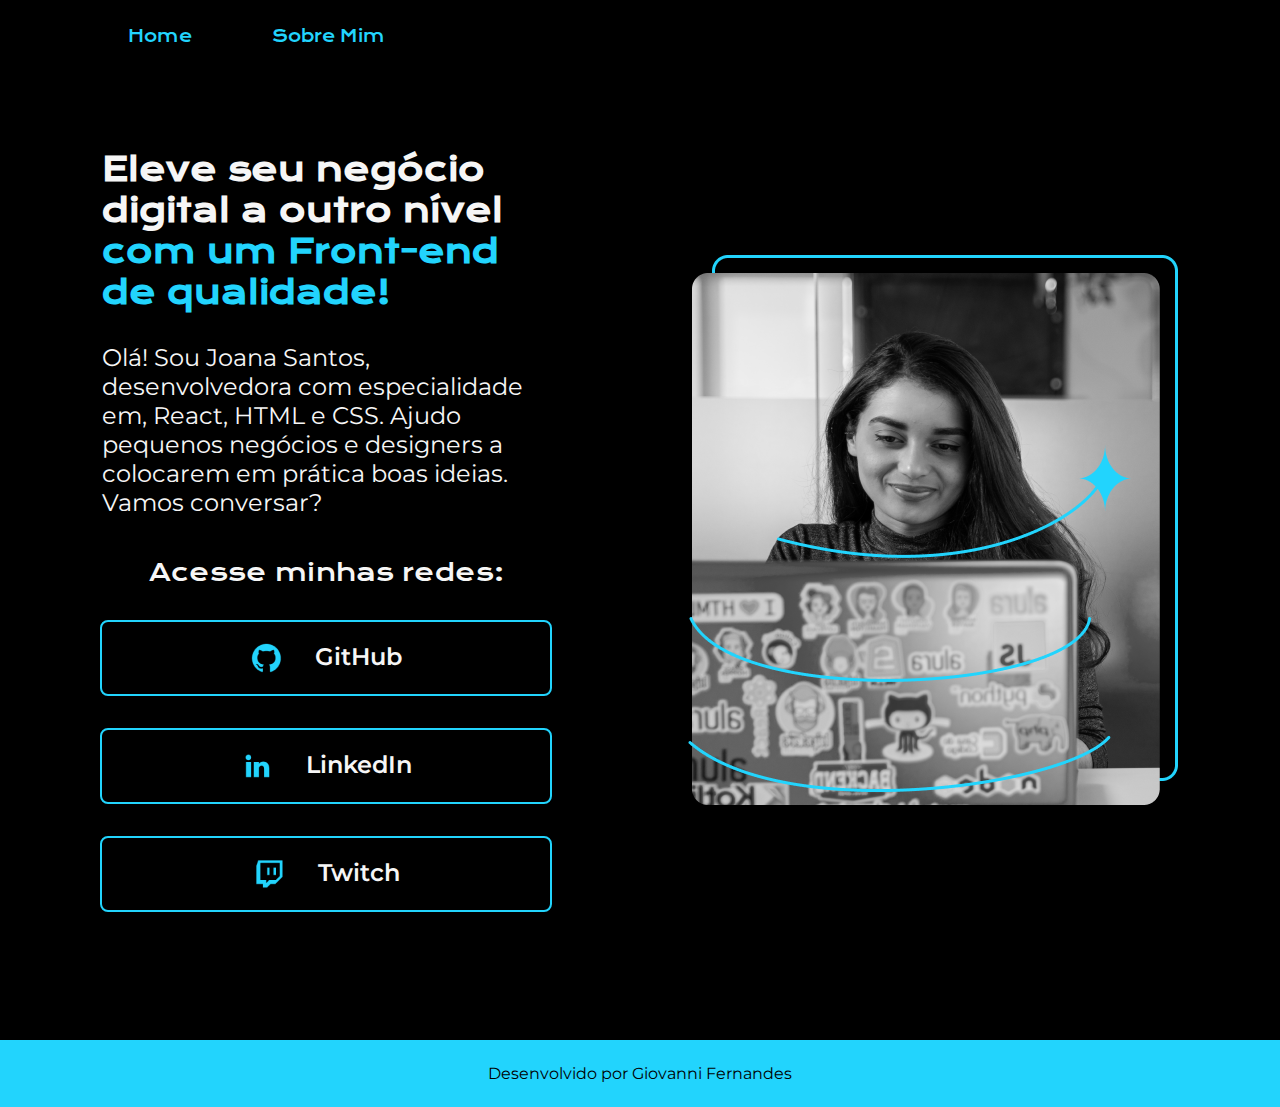
<file: index.html>
<!DOCTYPE html>
<html lang="pt-br">
<head>
    <meta charset="UTF-8">
    <meta http-equiv="X-UA-Compatible" content="IE=edge">
    <meta name="viewport" content="width=device-width, initial-scale=1.0">
    <title>Portfólio</title>
        <link rel="stylesheet" href="style.css">
</head>
<body>
    <header class="headerrr">
        <nav class="menu">
            <a class="cabecalink" href="index.html">Home</a>
            <a class="cabecalink" href="about.html"> Sobre Mim</a>
        </nav>
    </header>
    <main class="app">
        <section class="app__conteudo">
            <h1 class="tamanho">Eleve seu negócio digital a outro nível <strong class="titulo-destaque">com um Front-end de qualidade!</strong></h1>
                <p class="escrito">Olá! Sou Joana Santos, desenvolvedora com especialidade em, React, HTML e CSS.
                Ajudo pequenos negócios e designers a colocarem em prática boas ideias. Vamos conversar?</p>
                <div class="agrupar">
                    <h2 class="tituloh2">Acesse minhas redes:</h2>
                    <a class="aft" href="https://github.com" target="_blank"> 
                        <img src="github.png" alt="icone do github">GitHub</a>
                    <a class="aft" href="https://www.linkedin.com/" target="_blank">
                        <img src="linkedin.png"  alt="icone do linkedin"> LinkedIn</a>
                    <a class="aft" href="https://www.twitch.tv/" target="_blank">
                        <img src="twitch.png" alt="icone da twitch"> Twitch</a>
                    
                </div>
        </section>
                <img class="im" src="Imagem.png" alt="Foto da joana santos">
    </main>
    <footer>
        <section class="vai">
            <p> Desenvolvido por Giovanni Fernandes</p>
    </section>
    </footer>
</body>
</html>
</file>
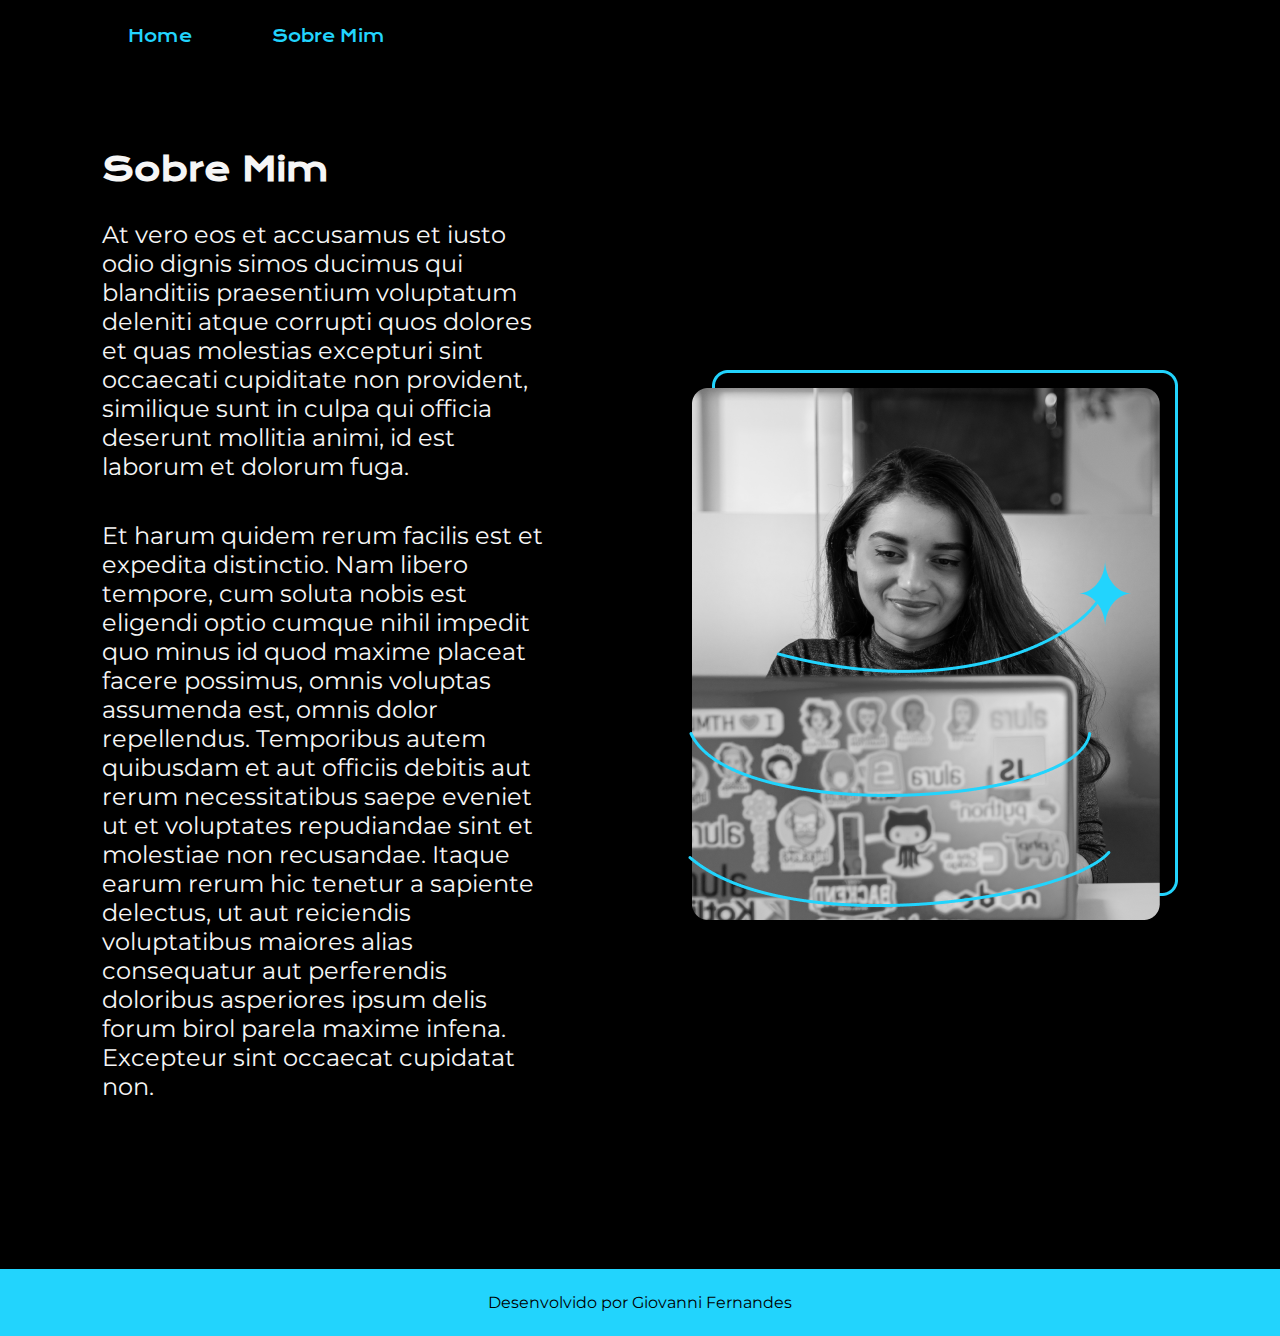
<file: about.html>
<!DOCTYPE html>
<html lang="pt-br">
<head>
    <meta charset="UTF-8">
    <meta http-equiv="X-UA-Compatible" content="IE=edge">
    <meta name="viewport" content="width=device-width, initial-scale=1.0">
    <link rel="stylesheet" href="style.css">
</head>
        <title> Sobre Mim</title>
</head>
<body>
    <header class="headerrr">
        <nav class="menu">
            <a class="cabecalink" href="index.html">Home</a>
            <a class="cabecalink" href="about.html"> Sobre Mim</a>
        </nav>
    </header>
    <main  class="app">
        <section class="app__conteudo">
            <h1 class="tamanho">Sobre Mim</h1> 
            <p class="escrito">
                At vero eos et accusamus et iusto odio dignis simos ducimus qui blanditiis praesentium voluptatum deleniti atque corrupti quos dolores et quas molestias excepturi sint occaecati cupiditate non provident, similique sunt in culpa qui officia deserunt mollitia animi, id est laborum et dolorum fuga. 
            </p>
            <p class="escrito">
                Et harum quidem rerum facilis est et expedita distinctio. Nam libero tempore, cum soluta nobis est eligendi optio cumque nihil impedit quo minus id quod maxime placeat facere possimus, omnis voluptas assumenda est, omnis dolor repellendus. Temporibus autem quibusdam et aut officiis debitis aut rerum necessitatibus saepe eveniet ut et voluptates repudiandae sint et molestiae non recusandae. Itaque earum rerum hic tenetur a sapiente delectus, ut aut reiciendis voluptatibus maiores alias consequatur aut perferendis doloribus asperiores ipsum delis forum birol parela maxime infena. Excepteur sint occaecat cupidatat non.
            </p>
        </section>
        <img class="im" src="Imagem.png" alt="Foto da joana santos">
            
    </main>
    <footer>
        <section class="vai">
            <p> Desenvolvido por Giovanni Fernandes</p>
    </section>
    </footer>
</body>
</html>
</file>
<file: style.css>
@import url('https://fonts.googleapis.com/css2?family=Krona+One&family=Montserrat:wght@400;600&display=swap');

:root{
    --cor-primaria:#000000;
    --cor-secundaria:#f6f6f6; 
    --cor-terciaria: #22D4FD;
    --cor-hover: #272727;

    --font-principal:'Krona One', sans-serif;
    --font-secundaria:'Montserrat', sans-serif;
}

.headerrr{
    padding: 2% 0% 0% 10%; 
}

.menu{
    display: flex;
    gap: 80px;
}

.cabecalink{
    color: var(--cor-terciaria);
    font-family: var(--font-principal);
    text-decoration: none;

}

*{
    margin: 0;
    padding: 0;
}
body{
    height: 100vh;
    box-sizing: border-box;
    background-color: var(--cor-primaria);
    color: var(--cor-secundaria);
}

.titulo-destaque{
    color: var(--cor-terciaria);
}

.app{
    margin: 8%;
    display: flex;
    align-items: center;
    justify-content: space-between;
    gap: 30px;
}

.app__conteudo{
    display: flex;
    width:50%;
    height: 50%;
    flex-direction: column;
    
}

.tamanho{
font-size: 2rem;
font-family: var(--font-principal);
padding-bottom: 30px;
}

.escrito{
    font-size: 1.5rem;
    font-family: var(--font-secundaria);
    padding-bottom: 40px;
}

.agrupar{
    display: flex;
    justify-content: space-between;
    flex-direction: column;
    align-items: center;
    gap: 32px;
}

.im{
    width: 50%;
    padding-left: 10%;
}

.aft{
    
    display: flex;
    justify-content: center;
    gap: 32px;
    border: 2px solid var(--cor-terciaria);
    width: 100%;
    text-align: center;
    border-radius: 8px;
    font-size: 1.5rem;
    font-family: var(--font-secundaria);
    font-weight: 600;
    padding: 20px 0;
    text-decoration: none;
    color: var(--cor-secundaria);
   
    
    
}

.aft:hover{
    background-color: var(--cor-hover);
}

.tituloh2{
    font-size: 1,5rem;
    font-family: var(--font-principal);
    font-weight: 400;
}

.vai{
    text-align: center;
    color: var(--cor-primaria);
    font-family: var(--font-secundaria);
    background-color: var(--cor-terciaria);
    margin-top: 10%;
    padding: 24px;
    font-weight: 400;
}


@media (max-width:1200px) {
    .app{
        flex-direction: column-reverse;
        padding: 5%;
    }
    .headerrr{
        padding: 10% 0% 0% 0%;
    }
    .menu{
        justify-content: center;
    }
    .tamanho{
        padding-bottom: 10%; 
    }
    .im{
        padding-bottom: 10%;
        width: 9    0%;
    }
    .app__conteudo{
        width: auto;
    }
}
</file>
